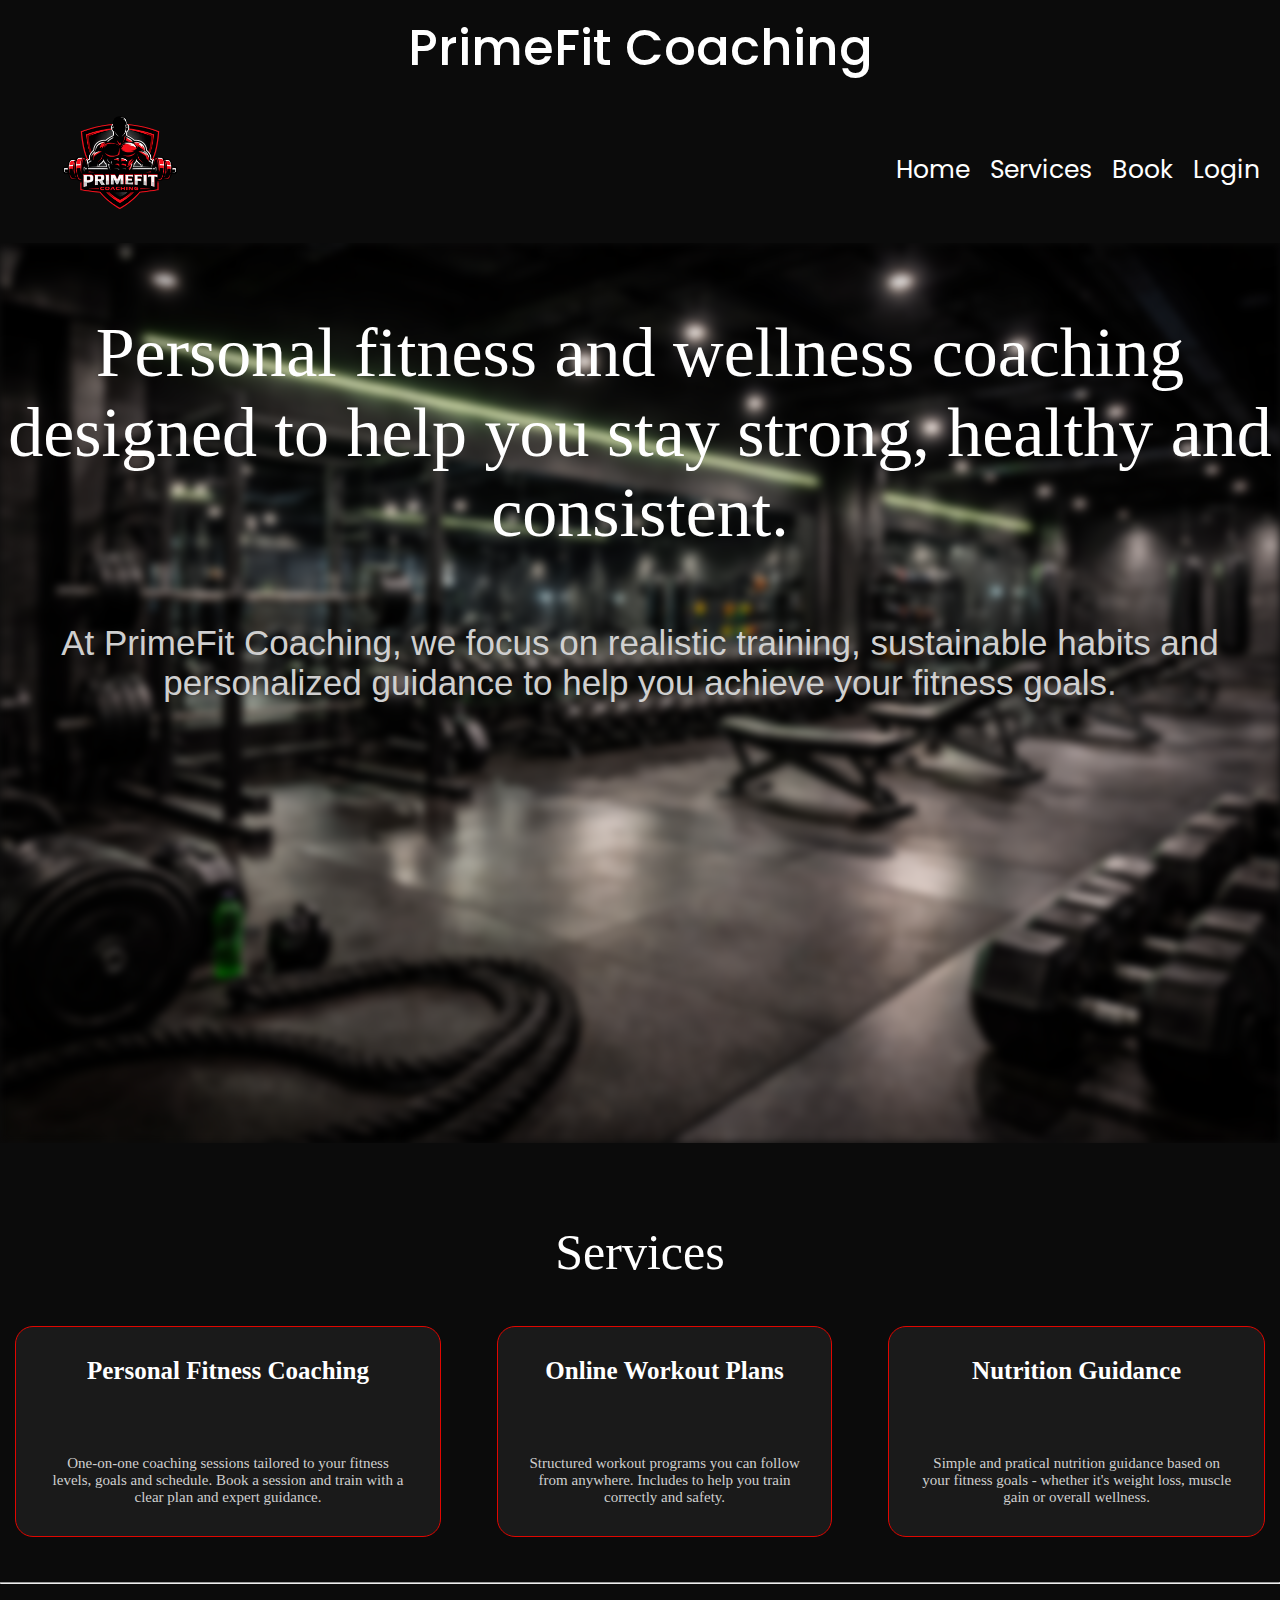
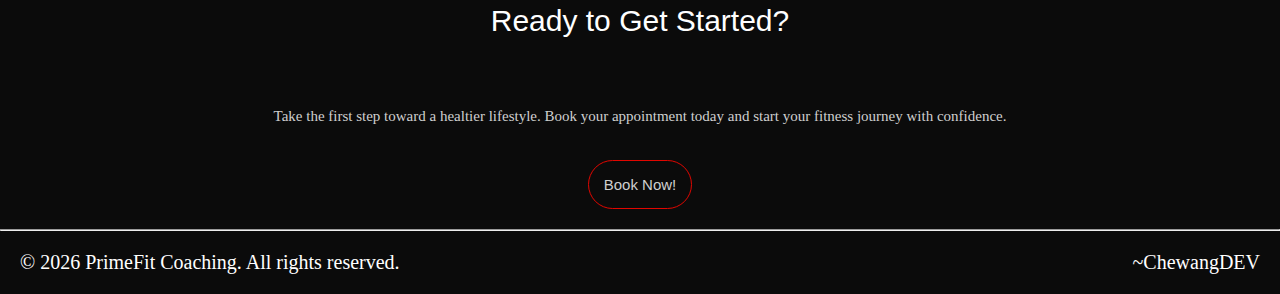
<file: index.html>
<!DOCTYPE html>
<html lang="en">
<head>
    <meta charset="UTF-8">
    <meta name="viewport" content="width=device-width, initial-scale=1.0">
    <title>PrimeFit Coaching</title>
    <link rel="stylesheet" href="./style.css">
    <link href="https://fonts.googleapis.com/css2?family=Poppins:wght@300;400;600;700&display=swap" rel="stylesheet">
    <link rel="icon" href="./ChatGPT Image Jan 14, 2026, 02_58_26 PM.png" type="images/icon">
</head>
<body>
    <h1 id="head"></h1>

    <!--navbar-->
    <section id="menu">
        <div class="logo">
           <a href="./index.html"><img src="./ChatGPT Image Jan 14, 2026, 04_36_45 PM.png" alt="logo of website"></a>
        </div>
        <div class="nav">
            <ul>
                <li><a href="./index.html">Home</a></li>
                <li><a href="#services">Services</a></li>
                <li><a href="#booking">Book</a></li>
                <li><a href="./login.html">Login</a></li>
            </ul>
        </div>
    </section>
    <section id="main">
        <div class="background"></div>
        <div class="content">
            <h2>Personal fitness and wellness coaching designed to help you stay strong, healthy and consistent.</h2>
            <p>At PrimeFit Coaching, we focus on realistic training, sustainable habits and personalized guidance to help you achieve your fitness goals.</p>
        </div>
    </section>

      <!--sections cards-->

    <section id="services">
        <h2>Services</h2>
        <div class="grid">
            <div class="services">
                <h3>Personal Fitness Coaching</h3>
                <p>One-on-one coaching sessions tailored to your fitness levels, goals and schedule. Book a session and train with a clear plan and expert guidance.</p>
            </div>
            <div class="services">
                <h3>Online Workout Plans</h3>
                <p>Structured workout programs you can follow from anywhere. Includes to help you train correctly and safety.</p>
            </div>
            <div class="services">
                <h3>Nutrition Guidance</h3>
                <p>Simple and pratical nutrition guidance based on your fitness goals - whether it's weight loss, muscle gain or overall wellness.</p>
            </div>
        </div>
    </section>
    <hr>

    <!--booking-->

    <section id="booking">
        <h2>Ready to Get Started?</h2>
        <p>Take the first step toward a healtier lifestyle. Book your appointment today and start your fitness journey with confidence.</p>
        <button class="btn">Book Now!</button>
    </section>
    <hr>
    <!--footer-->
    <footer>
        <div class="copy">&copy 2026 PrimeFit Coaching. All rights reserved.</div>
        <div class="maker">
            ~ChewangDEV
        </div>
    </footer>
    <script src="./index.js"></script>
</body>
</html>
</file>
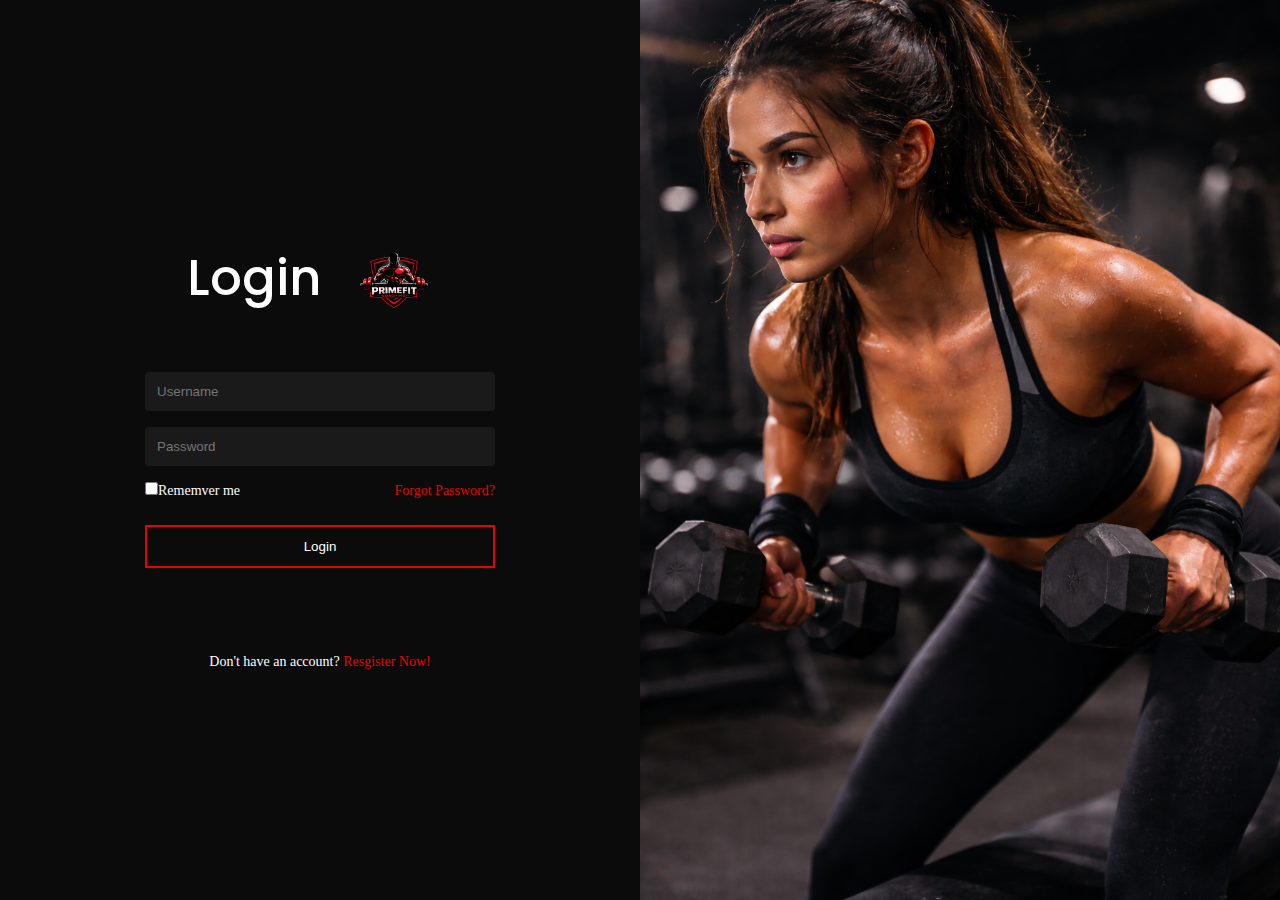
<file: login.html>
<!DOCTYPE html>
<html lang="en">
<head>
    <meta charset="UTF-8">
    <meta name="viewport" content="width=device-width, initial-scale=1.0">
    <title>PrimeFit Coaching</title>
    <link rel="stylesheet" href="./style.css">
    <link href="https://fonts.googleapis.com/css2?family=Poppins:wght@300;400;600;700&display=swap" rel="stylesheet">
    <link rel="icon" href="./ChatGPT Image Jan 14, 2026, 02_58_26 PM.png" type="images/icon">
</head>
<body>
    <div class="login-section">
        <div class="login-left">
            <form class="login-form" action="">
               <div class="login-header">
                <h1>Login</h1> 
                <img src="./ChatGPT Image Jan 14, 2026, 04_36_45 PM.png" alt="PrimeFit logo" class="login-logo">
               </div>
                <input type="text" placeholder="Username" required>
                <input type="password" placeholder="Password" required>
                <div class="form-options">
                    <label>
                        <input type="checkbox">Rememver me
                    </label>
                    <a href="#">Forgot Password?</a>
                </div>

                <button type="submit" class="login-btn">Login</button>
                <p class="register-text">
                    Don't have an account? <a href="#">Resgister Now!</a>
                </p>
            </form>
        </div>
        <div class="login-image">
        </div>
    </div>

    
</body>
</html>
</file>
<file: style.css>
*{
    padding: 0;
    margin: 0;
    box-sizing: border-box;
}

:root{
    --bg-primary: #0b0b0b; /*main background*/
    --bg-secondary: #1a1a1a; /*dark grey sections*/
    --text-primary: #ffffff; /*headings*/
    --text-secondary: #cfcfcf; /*body text*/
    --accent: #e10600; /*neon green accent*/
}

html{
    scroll-behavior: smooth;
}

body{
    background: var(--bg-primary);
}
h1{
    color: var(--text-primary);
    text-align: center;
    font-size: 50px;
    font-family:'Poppins', sans-serif;
    padding-top: 10px;
    padding-bottom: 10px;
    font-weight: 500;
}

/*nav bar*/

.logo img{
    width: 200px;
    height: auto;
    cursor: pointer;
}
#menu{
    display: flex;
    justify-content: space-between;
    align-items: center;
    margin: 5px 20px;
}
.nav ul{
    display: flex;
    gap: 20px;
    list-style: none;
}
.nav a{
    position: relative;
    text-decoration: none;
    color: var(--text-primary);
    font-family: 'Poppins', serif;
    font-size: 25px;
    padding-top: 10px;
    cursor: pointer;
    transition: all 0.3s ease;
}
.nav a:hover{
    transform: translateY(-4px);
    box-shadow: 0 0 8px var(--accent);
    color: var(--accent)
}

.nav a::after{
    content: ' ';
    position: absolute;
    bottom: 0;
    left: 0;
    width: 0;
    height: 2px;
    background-color: var(--accent);
    transition: width 0.3s ease;
}
.nav a:hover::after{
    width: 100%;
}


/*main section*/

#main {
    position: relative;
    min-height: 100vh;
    overflow: hidden;
  }

.background{
    top: 0;
    left: 0;
    background-image: url(./ChatGPT\ Image\ Jan\ 14\,\ 2026\,\ 03_31_28\ PM.png);
    background-size: cover;
    background-position: center;
    background-repeat: no-repeat;
    width: 100%;
    min-height: 100vh;
    position: absolute;
    z-index: -1;
    filter: blur(4px);
    inset: 0;
}

.content h2{
    color: var(--text-primary);
    font-size: 70px;
    font-family:'Times New Roman', Times, serif;
    font-weight: 500;
}
.content p{
    color: var(--text-secondary);
    font-size: 35px;
    font-family: 'Segoe UI', Tahoma, Geneva, Verdana, sans-serif;
    font-weight: 500;
}
.content h2, p{
    margin-top: 70px;
    text-align: center;
}
.btn{
    display: block;
    margin: 20px auto;
    padding: 15px;
    font-size: 15px;
    border: 1px solid var(--accent);
    border-radius: 50px;
    cursor: pointer;
    background: transparent;
    color: var(--text-secondary);
    transition: all 0.3s ease-out;
}
.btn:hover{
    background: var(--accent);
    color: var(--text-primary);
}

/*cards*/

.grid{
    display: flex;
    justify-content: space-around;
    gap: 26px;
}
.services{
    background: var(--bg-secondary);
    padding: 30px;
    border-radius: 18px;
    border: 1px solid var(--accent);
    transition: 0.4s;
    margin: 45px 15px;
}
.services:hover{
    transform: translateY(-10px);
    background: var(--accent);
}
#services h2{
    text-align: center;
    color: var(--text-primary);
    margin-top: 80px;
    font-size: 50px;
    font-weight: 500;
    font-family: Cambria, Cochin, Georgia, Times, 'Times New Roman', serif;
}

.services h3{
    font-size: 25px;
    color: var(--text-primary);
    text-align: center;
}
.services p{
    font-size: 15px;
    text-align: center;
    color: var(--text-secondary);
}

/*booking*/

#booking h2{
    color: var(--text-primary);
    padding-top: 20px;
    text-align: center;
    font-size: 30px;
    font-weight: 500;
    font-family: 'Segoe UI', Tahoma, Geneva, Verdana, sans-serif;
}

#booking p{
    color: var(--text-secondary);
    padding-bottom: 15px;
    font-size: 15px;
}

/*footer*/

footer{
    display: flex;
    justify-content: space-between;
    align-items: center;
    margin: 20px;
}

.copy{
    color: var(--text-primary);
    font-size: 20px;
    
}
.maker{
    color: var(--text-primary);
    font-size: 20px;

}

/*login form*/

.login-section{
    display: flex;
    height: 100vh;
    width: 100%;
}

.login-header{
    display: flex;
    align-items: center;
    justify-content: center;
    gap: 12px;
    margin-bottom: 20px;
}
.login-left{
    flex: 1;
    display: flex;
    justify-content: center;
    align-items: center;
    position: relative;
    overflow: hidden;
}

.login-form{
    width: 80%;
    max-width: 350px;
    display: flex;
    flex-direction: column;
    gap: 16px;
    color: white;
}
.login-form h1{
    text-align: center;
    margin-bottom: 10px;
}
.login-form input{
    padding: 12px;
    background: #1a1a1a;
    border: none;
    outline: none;
    color: var(--text-primary);
    border-radius: 4px;
}

.form-options{
    display: flex;
    justify-content: space-between;
    align-items: center;
    font-size: 14px;
}

.form-options a{
    color: var(--accent);
    text-decoration: none;
}
 
.login-btn{
    margin-top: 10px;
    padding: 12px;
    background:transparent;
    border: 2px solid var(--accent);
    color: var(--text-primary);
    cursor: pointer;
    transition: 0.3s;
}

.login-btn:hover{
    background: var(--accent);
}

.register-text{
    text-align: center;
    font-size: 14px;
}

.register-text a{
    color: var(--accent);
    text-decoration: none;
}

.login-image{
    flex: 1;
    height: 100vh;
    background-image: url(./ChatGPT\ Image\ Jan\ 15\,\ 2026\,\ 02_45_56\ PM.png);
    background-repeat: no-repeat;
    background-size: cover;
    background-position: center;
}

.login-logo{
    width: 120px;
    height: auto;
}


@media (max-width: 1024px) {

    .content h2 {
      font-size: 48px;
    }
  
    .content p {
      font-size: 22px;
    }

    .logo img {
        width: 160px;
      }
    
    .nav a {
        font-size: 20px;
      }
  
    .grid {
      gap: 20px;
      padding: 0 20px;
    }
  
    .services {
      margin: 30px 10px;
    }
  }
  @media (max-width: 768px) {

    /* Top heading loop */
    h1 {
      font-size: 26px;
      padding: 6px 0;
    }
  
    /* Navbar */
    #menu {
      flex-direction: column;
      gap: 12px;
    }
  
    .logo img {
      width: 120px;
    }
  
    .nav ul {
      gap: 14px;
    }
  
    .nav a {
      font-size: 16px;
    }
  
    /* Hero text */
    .content h2 {
      font-size: 34px;
      margin-top: 40px;
      padding: 0 12px;
    }
  
    .content p {
      font-size: 18px;
      margin-top: 20px;
      padding: 0 12px;
    }
  
    .btn {
      padding: 12px 28px;
      font-size: 14px;
    }
  
    /* Services section */
    .grid {
      flex-direction: column;
      align-items: center;
    }
  
    .services {
      width: 92%;
    }
  
    #services h2 {
      font-size: 36px;
    }
  
    /* Booking */
    #booking h2 {
      font-size: 24px;
    }
  
    #booking p {
      font-size: 14px;
      text-align: center;
      padding: 0 15px;
    }
  
    /* Footer */
    footer {
      flex-direction: column;
      gap: 10px;
      text-align: center;
    }

  }
  @media (max-width: 480px) {

    .content h2 {
      font-size: 26px;
    }
  
    .content p {
      font-size: 15px;
    }
  
    .btn {
      width: 90%;
      max-width: 260px;
    }
  
    .nav ul {
      flex-wrap: wrap;
      justify-content: center;
    }
  
    .services h3 {
      font-size: 20px;
    }
  
    .services p {
      font-size: 14px;
    }
  
    .copy,
    .maker {
      font-size: 14px;
    }

    .login-section{
        flex-direction: column;
    }
    .login-image{
        display: none;
    }
    .login-left{
        width: 100%;
        height: 100vh;
        background: linear-gradient(135deg, #0b0b0b, #1a1a1a);
    }
  }
</file>
